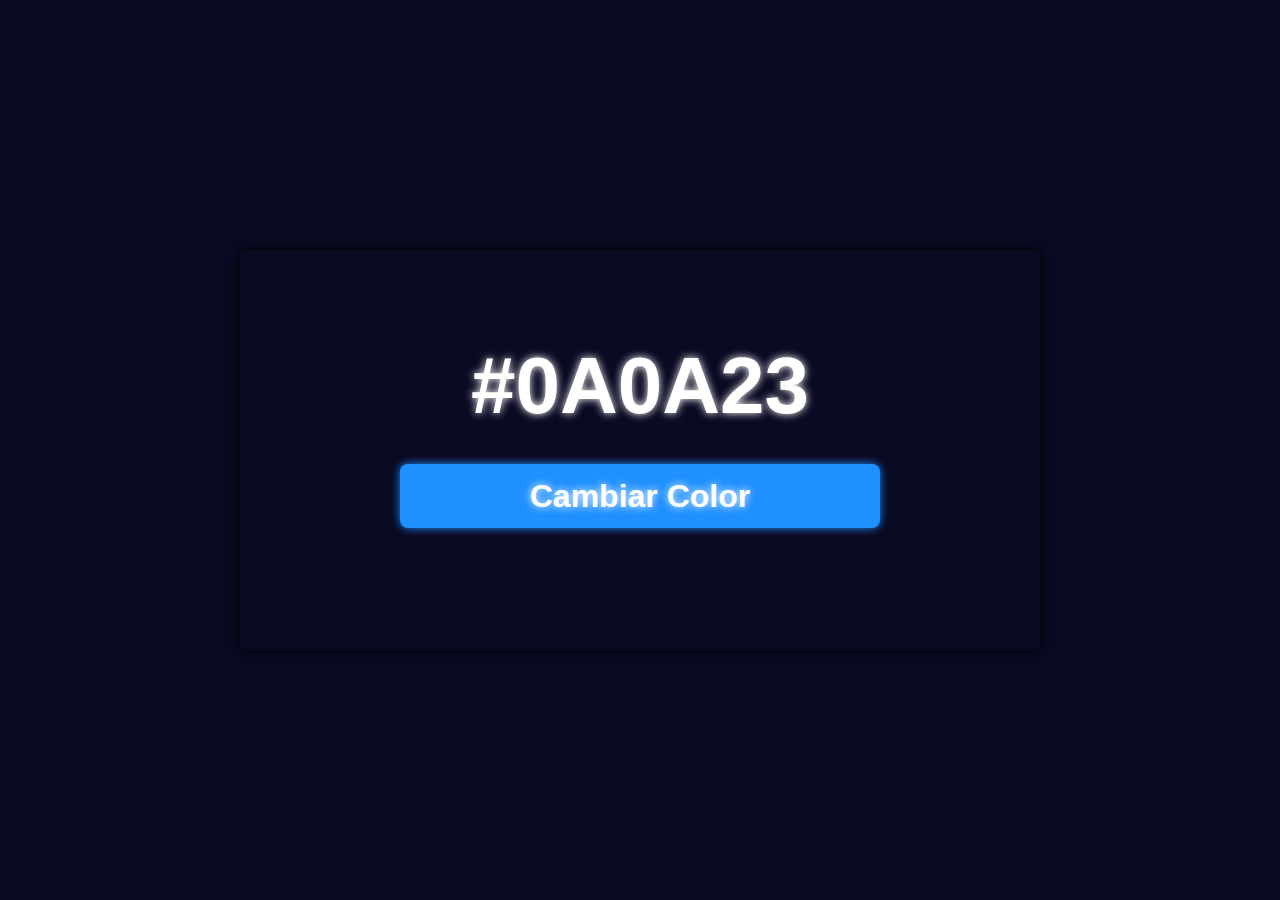
<file: ProyectosJS/Proyecto1/index.html>
<!DOCTYPE html>
<html lang="es">
  <head>
    <link rel="stylesheet" href="index.css" />
    <meta charset="UTF-8" />
    <meta name="viewport" content="width=device-width, initial-scale=1.0" />
    <title>😃 Color Aleatorio</title>
  </head>
  <body class="body" id="body">
    <div class="centrar_flex" id="contenedor">
      <p class="color" id="color">#0A0A23</p>
      <button id="boton_color">Cambiar Color</button>
    </div>

    <script src="index.js"></script>
  </body>
</html>
</file>
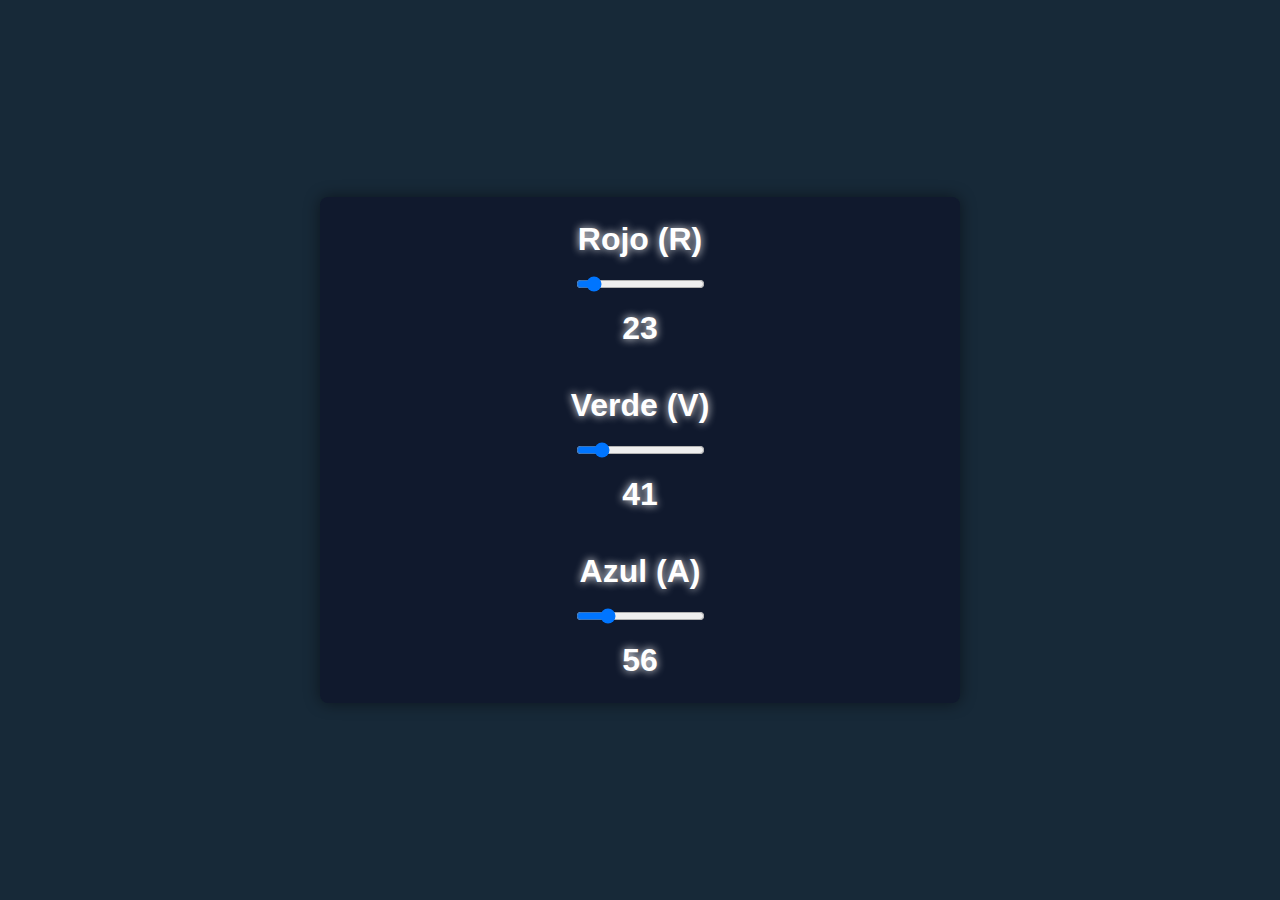
<file: ProyectosJS/proyecto2/index.html>
<!DOCTYPE html>
<html lang="es">
  <head>
    <link rel="stylesheet" href="index.css" />
    <link rel="icon" type="image/png" href="imagenes/ruedaColor.png" />
    <meta charset="UTF-8" />
    <meta name="viewport" content="width=device-width, initial-scale=1.0" />
    <title>Color RGB</title>
  </head>
  <body class="body">
    <div class="contenedor_principal">
      <div class="contenedor_interno">
        <div class="color">
          <label for="rojo">Rojo (R)</label>
          <input id="rojo" type="range" min="0" max="255" value="23" step="1" />
          <p id="texto_rojo"></p>
        </div>
        <div class="color">
          <label for="verde">Verde (V)</label>
          <input
            id="verde"
            type="range"
            min="0"
            max="255"
            value="41"
            step="1" />
          <p id="texto_verde"></p>
        </div>
        <div class="color">
          <label for="azul">Azul (A)</label>
          <input id="azul" type="range" min="0" max="255" value="56" step="1" />
          <p id="texto_azul"></p>
        </div>
      </div>
    </div>
    <script src="index.js"></script>
  </body>
</html>
</file>
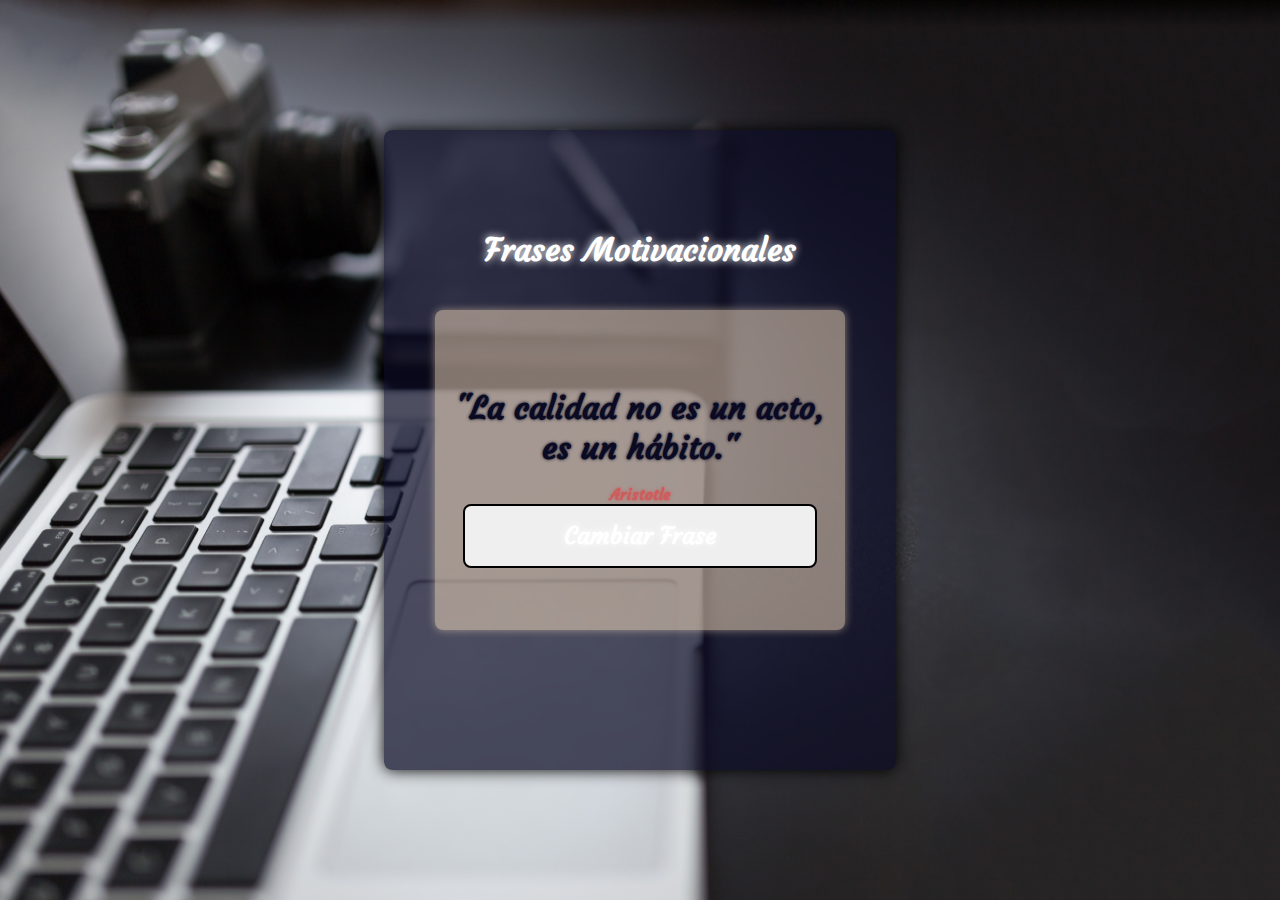
<file: ProyectosJS/Proyecto3/index.html>
<!DOCTYPE html>
<html lang="es">
  <head>
    <link href="https://cdn.jsdelivr.net/npm/bootstrap@5.3.0/dist/css/bootstrap.min.css" rel="stylesheet" integrity="sha384-9ndCyUaIbzAi2FUVXJi0CjmCapSmO7SnpJef0486qhLnuZ2cdeRhO02iuK6FUUVM" crossorigin="anonymous">
    <link rel="preconnect" href="https://fonts.googleapis.com">
    <link rel="preconnect" href="https://fonts.gstatic.com" crossorigin>
    <link href="https://fonts.googleapis.com/css2?family=Big+Shoulders+Display&family=Courgette&family=Roboto:wght@100&display=swap" rel="stylesheet">
    <link rel="stylesheet" href="index.css" />
    <meta charset="UTF-8" />
    <meta name="viewport" content="width=device-width, initial-scale=1.0" />
    <title>📝 Frases</title>
  </head>
  <body class="body" id="body">
    <div class="contenedor contenido_centrado">
      <h1 id="titulo" class="contenido_centrado">Frases Motivacionales</h1>
      <div class="contenedor_interno contenido_centrado">
        <p id="cita" class="contenido_centrado"></p>
        <p id="autor" class="contenido_centrado"></p>
        <button id="boton_cambiar_cita" type="button" class="btn btn-primary">Cambiar Frase</button>
      </div>
    </div>

    <script src="citas.js"></script>
    <script src="index.js"></script>
    <script src="https://cdn.jsdelivr.net/npm/bootstrap@5.3.0/dist/js/bootstrap.bundle.min.js" integrity="sha384-geWF76RCwLtnZ8qwWowPQNguL3RmwHVBC9FhGdlKrxdiJJigb/j/68SIy3Te4Bkz" crossorigin="anonymous"></script>
  </body>
</html>
</file>
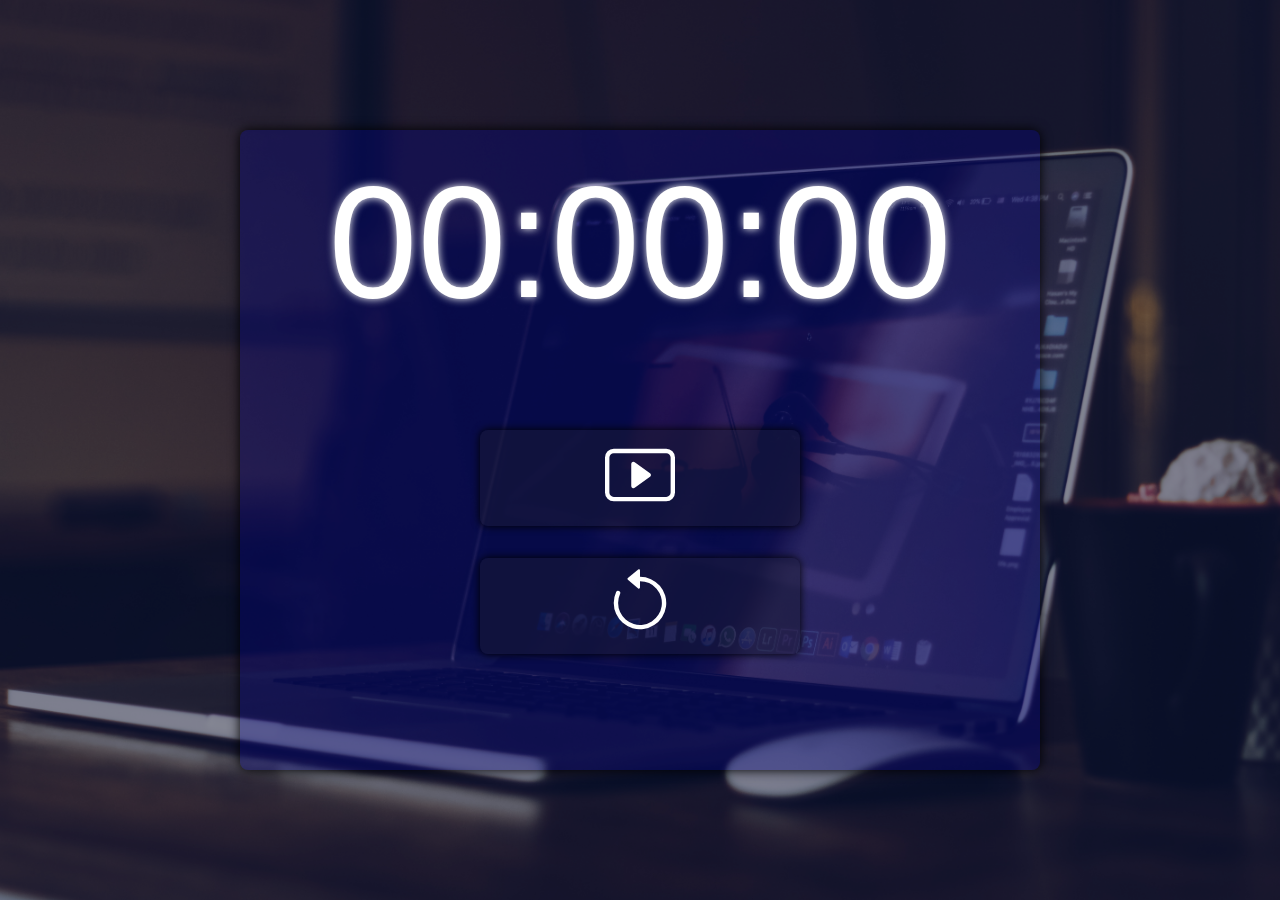
<file: ProyectosJS/Proyecto4/index.html>
<!DOCTYPE html>
<html lang="es">
  <head>
    <link rel="stylesheet" href="index.css" />
    <link rel="icon" type="imagen/png" href="imagenes/cronometro.png" />
    <link
      rel="stylesheet"
      href="https://cdn.jsdelivr.net/npm/bootstrap-icons@1.10.5/font/bootstrap-icons.css" />
    <meta charset="UTF-8" />
    <meta name="viewport" content="width=device-width, initial-scale=1.0" />
    <title>Cronómetro</title>
  </head>
  <body class="body">
    <div class="contenedor_principal">
      <div class="contenedor_interno">
        <div id="cronometro">00:00:00</div>
        <div class="contenedor_botones">
          <button id="boton_inicio_pausa" class="boton iniciar">
            <svg
              xmlns="http://www.w3.org/2000/svg"
              height="70"
              fill="currentColor"
              class="bi bi-play-btn"
              viewBox="0 0 16 16">
              <path
                d="M6.79 5.093A.5.5 0 0 0 6 5.5v5a.5.5 0 0 0 .79.407l3.5-2.5a.5.5 0 0 0 0-.814l-3.5-2.5z" />
              <path
                d="M0 4a2 2 0 0 1 2-2h12a2 2 0 0 1 2 2v8a2 2 0 0 1-2 2H2a2 2 0 0 1-2-2V4zm15 0a1 1 0 0 0-1-1H2a1 1 0 0 0-1 1v8a1 1 0 0 0 1 1h12a1 1 0 0 0 1-1V4z" />
            </svg>
          </button>
          <button id="boton_reiniciar" class="boton">
            <svg
              xmlns="http://www.w3.org/2000/svg"
              height="70"
              fill="currentColor"
              class="bi bi-arrow-counterclockwise"
              viewBox="0 0 16 16">
              <path
                fill-rule="evenodd"
                d="M8 3a5 5 0 1 1-4.546 2.914.5.5 0 0 0-.908-.417A6 6 0 1 0 8 2v1z" />
              <path
                d="M8 4.466V.534a.25.25 0 0 0-.41-.192L5.23 2.308a.25.25 0 0 0 0 .384l2.36 1.966A.25.25 0 0 0 8 4.466z" />
            </svg>
          </button>
        </div>
      </div>
    </div>
    <script src="index.js"></script>
  </body>
</html>
</file>
<file: ProyectosJS/Proyecto1/index.css>
* {
  margin: 0;
  padding: 0;
  box-sizing: border-box;
  font-family: "Trebuchet MS", "Lucida Sans Unicode", "Lucida Grande",
    "Lucida Sans", Arial, sans-serif;
  color: white;
  text-shadow: 0 0 0.5rem white;
}
.body {
  width: 100%;
  min-height: 100vh;
  background-color: #0a0a23;
  display: flex;
  align-items: center;
  justify-content: center;
}
#contenedor {
  width: 50rem;
  min-height: 25rem;
  display: flex;
  border-radius: 0.5rem;
  align-items: center;
  justify-content: center;
  flex-direction: column;
  box-shadow: 0 0 0.7rem black;
  -webkit-border-radius: 0.5rem;
  -moz-border-radius: 0.5rem;
  -ms-border-radius: 0.5rem;
  -o-border-radius: 0.5rem;
}

button {
  width: 30rem;
  min-height: 4rem;
  border-radius: 0.5rem;
  -webkit-border-radius: 0.5rem;
  -moz-border-radius: 0.5rem;
  -ms-border-radius: 0.5rem;
  -o-border-radius: 0.5rem;
  background-color: dodgerblue;
  box-shadow: 0 0 0.5rem dodgerblue;
  border-style: none;
  font-size: 2rem;
  transition: 0.3s;
  -webkit-transition: 0.3s;
  -moz-transition: 0.3s;
  -ms-transition: 0.3s;
  -o-transition: 0.3s;
  cursor: pointer;
  margin: 2rem 0;
  font-weight: bold;
}
button:hover {
  background-color: green;
  box-shadow: 0 0 0.5rem green;
}
p{
  font-size: 5rem;
  font-weight: bold;
}

/* ------------------------------------------- */
@media (max-width: 48rem) {
  #contenedor {
    width: 80%;
  }
  p{
    font-size: 3.5rem;
  }
  #boton_color {
    width: 80%;
  }
}












/* ------------------------------------ */
/* .video{
    width: 100%;
    min-height: 100%;
    position: absolute;
    top: 0;
    left: 0;
    object-fit: cover;
} */

/* .h1{
    position: relative;
    z-index: 2;
} */
</file>
<file: ProyectosJS/proyecto2/index.css>
.body {
  margin: 0;
  padding: 0;
  box-sizing: border-box;
  font-family: "Trebuchet MS", "Lucida Sans Unicode", "Lucida Grande",
    "Lucida Sans", Arial, sans-serif;
  width: 100%;
  min-height: 100vh;
  color: white;
  text-shadow: 0 0 0.5rem white;
  /* background-color: #1b1b32; */
  background-color: rgb(23, 41, 56);
  display: flex;
  align-items: center;
  justify-content: center;
}
.contenedor_principal {
  width: 50%;
  min-height: 30rem;
  border-radius: 0.5rem;
  -webkit-border-radius: 0.5rem;
  -moz-border-radius: 0.5rem;
  -ms-border-radius: 0.5rem;
  -o-border-radius: 0.5rem;
  background-color: #0a0a2382;
  box-shadow: 0 0 1rem rgba(0, 0, 0, 0.492);
  display: flex;
  align-items: center;
  justify-content: center;
}

.color{
    font-size: 2rem;
    font-weight: bold;
    margin:0.5rem ;
    display: flex;
    flex-direction: column;
    justify-content: space-around;
    align-items: center;
}
label,p{
    margin: 1rem;
}                 


@media (max-width: 48rem) {
  /* .body {
    background-color: #0a0a23;
  } */
  .contenedor_principal {
    width: 80%;
    background-color: #1b1b327c;
    box-shadow: 0 0 1rem rgba(0, 0, 0, 0.496);
  }
}
</file>
<file: ProyectosJS/Proyecto3/index.css>
* {
  margin: 0;
  padding: 0;
  box-sizing: border-box;
  font-family: "Trebuchet MS", "Lucida Sans Unicode", "Lucida Grande",
    "Lucida Sans", Arial, sans-serif;
  color: white;
  text-shadow: 0 0 0.5rem white;
}
.body {
  width: 100%;
  min-height: 100vh;
  background-image: url(./imagenes/a.jpg);
  background-position: center center;
  background-repeat: no-repeat;
  background-size: cover;
  background-attachment: fixed;
  display: flex;
  align-items: center;
  justify-content: center;
}
.contenedor {
  width: 40%;
  max-width: 47rem;
  min-height: 40rem;
  background-color: #0a0a23b5;
  box-shadow: 0 0 1rem black;
  border-radius: 0.5rem;
  -webkit-border-radius: 0.5rem;
  -moz-border-radius: 0.5rem;
  -ms-border-radius: 0.5rem;
  -o-border-radius: 0.5rem;
  display: flex;
  align-items: center;
  justify-content: center;
  flex-direction: column;
}
.contenedor_interno {
  width: 80%;
  min-height: 20rem;
  background-color: rgba(255, 228, 196, 0.496);
  box-shadow: 0 0 0.5rem rgba(255, 228, 196, 0.496);
  border-radius: 0.5rem;
  margin: 2.5rem 0;
  -webkit-border-radius: 0.5rem;
  -moz-border-radius: 0.5rem;
  -ms-border-radius: 0.5rem;
  -o-border-radius: 0.5rem;
  padding: .5rem;
}
.contenido_centrado {
  text-align: center;
  display: flex;
  align-items: center;
  justify-content: center;
  flex-direction: column;
}
#titulo {
  width: 100%;
  font-weight: bold;
  text-align: center;
  font-family: "Courgette", cursive;
}
#cita {
  font-size: 2rem;
  width: 100%;
  min-height: 5rem;
  display: flex;
  align-items: center;
  justify-content: center;
  text-align: center;
  margin: 1rem;
  color: #0a0a23;
  text-shadow: 0 0 0.2rem #0a0a23;
  font-weight: bold;
  font-family: "Courgette", cursive;
}
#autor {
  color: indianred;
  text-shadow: 0 0 0.2rem indianred;
  font-weight: bold;
  font-family: "Courgette", cursive;
  width: 100%;
  font-size: 1rem;
  display: flex;
  align-items: center;
  justify-content: center;
}
#boton_cambiar_cita {
  border-radius: 0.5rem;
  width: 90%;
  height: 4rem;
  font-size: 1.5rem;
  -webkit-border-radius: 0.5rem;
  -moz-border-radius: 0.5rem;
  -ms-border-radius: 0.5rem;
  -o-border-radius: 0.5rem;
  font-weight: bold;
  font-family: "Courgette", cursive;
  transition: 0.3s;
  -webkit-transition: 0.3s;
  -moz-transition: 0.3s;
  -ms-transition: 0.3s;
  -o-transition: 0.3s;
  border-style: solid;
  cursor: pointer;
}

/* ----------------------------------- */
@media (max-width: 48rem) {
  .contenedor {
    width: 90%;
    font-size: 1rem;
  }
  .contenido_centrado {
    text-align: center;
    margin: 0 0.5rem;
  }
  .contenedor_interno {
    width: 90%;
    margin: 2.5rem 0;
    padding: .5rem;
  }
  #boton_cambiar_cita {
   margin: 1rem 0;
  }
  
}
</file>
<file: ProyectosJS/Proyecto4/index.css>
* {
  margin: 0;
  padding: 0;
  box-sizing: border-box;
  font-family: "Trebuchet MS", "Lucida Sans Unicode", "Lucida Grande",
    "Lucida Sans", Arial, sans-serif;
}
.body {
  background-image: url(./imagenes/laptop.jpg);
  background-position: center center;
  background-repeat: no-repeat;
  background-size: cover;
  background-attachment: fixed;
  width: 100%;
  min-height: 100vh;
  display: flex;
  align-items: center;
  justify-content: center;
  color: white;
  text-shadow: 0 0 0.5rem white;
}

.contenedor_principal {
  background-color: #0a0a237d;
  width: 100%;
  min-height: 100vh;
  display: flex;
  align-items: center;
  justify-content: center;
}

#cronometro {
  font-size: 10rem;
  user-select: none;
}

.contenedor_interno {
  width: 50rem;
  min-height: 40rem;
  display: flex;
  align-items: center;
  justify-content: center;
  flex-direction: column;
  background-color: rgba(0, 0, 139, 0.329);
  box-shadow: 0 0 0.7rem black;
  border-radius: 0.5rem;
  -webkit-border-radius: 0.5rem;
  -moz-border-radius: 0.5rem;
  -ms-border-radius: 0.5rem;
  -o-border-radius: 0.5rem;
}

.contenedor_botones {
  display: flex;
  align-items: center;
  justify-content: center;
  flex-direction: column;
  margin: 5rem;
}

.boton {
  width: 20rem;
  height: 6rem;
  font-size: 1.5rem;
  font-weight: bold;
  border-radius: 0.5rem;
  -webkit-border-radius: 0.5rem;
  -moz-border-radius: 0.5rem;
  -ms-border-radius: 0.5rem;
  -o-border-radius: 0.5rem;
  margin: 1rem;
  background-color: #1b1b327e;
  box-shadow: 0 0 0.5rem black;
  border-style: none;
  color: white;
  transition: 0.3s;
  -webkit-transition: 0.3s;
  -moz-transition: 0.3s;
  -ms-transition: 0.3s;
  -o-transition: 0.3s;
  cursor: pointer;
}
.boton.iniciar:hover {
  background-color: dodgerblue;
  box-shadow: 0 0 0.5rem dodgerblue;
}
.boton:hover {
  background-color: green;
  box-shadow: 0 0 0.5rem green;
}
.pausar{
  background-color: rgba(165, 42, 42, 0.505);
  box-shadow: 0 0 .5rem black;
}

@media (max-width: 48rem) {
  #cronometro {
    font-size: 5rem;
  }
  .contenedor_interno {
    width: 95%;
  }
}
</file>
